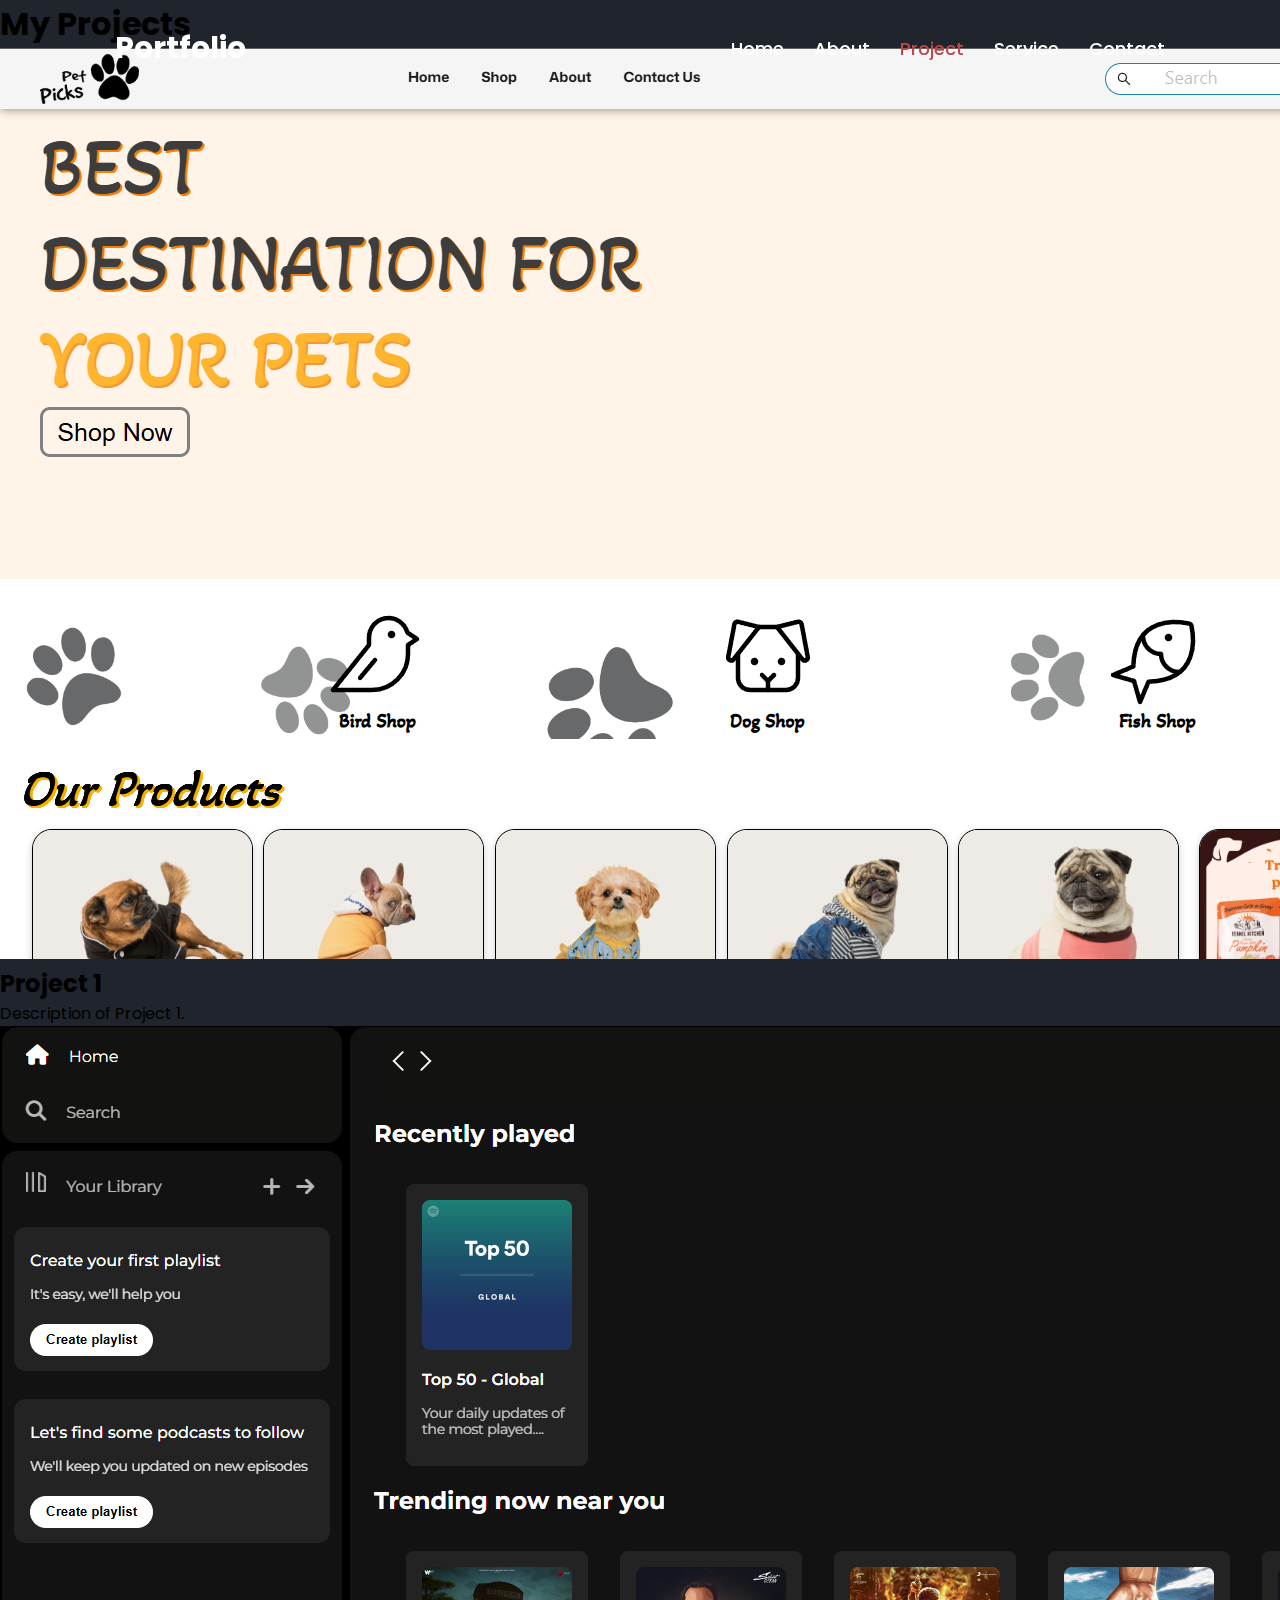
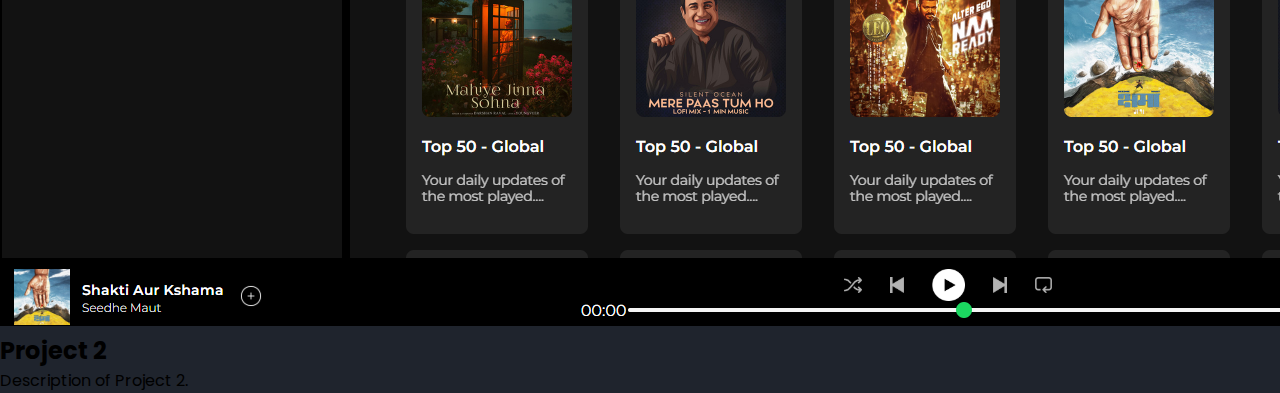
<file: project.html>
<!DOCTYPE html>
<html lang="en">

<head>
    <meta charset="UTF-8">
    <meta name="viewport" content="width=device-width, initial-scale=1.0">
    <title>Projects</title>
    <link rel="stylesheet" href="styl.css">
</head>

<body>

    <nav class="navbar">
        <a href="#" class="logo">Portfolio</a>
        <ul>
            <li><a href="#">Home</a></li>
            <li><a href="#">About</a></li>
            <li class="active"><a href="#">Project</a></li>
            <li><a href="#">Service</a></li>
            <li><a href="#">Contact</a></li>
        </ul>
    </nav>

    <section class="projects" id="projects">
        <h1>My Projects</h1>
        <div class="project-container">
            <div class="project-item">
                <img src="project1.png" alt="Project 1">
                <h2>Project 1</h2>
                <p>Description of Project 1.</p>
            </div>
            <div class="project-item">
                <img src="image copy.png" alt="Project 2">
                <h2>Project 2</h2>
                <p>Description of Project 2.</p>
            </div>

        </div>
    </section>
</body>

</html>
</file>
<file: styl.css>
@import url('https://fonts.googleapis.com/css2?family=Poppins:wght@300;400;500;600;700;800;900&display=swap');

* {
    margin: 0;
    padding: 0;
    box-sizing: border-box;
    font-family: 'Poppins', sans-serif;
}

body {
    background-color: #1f242d;
}

a {
    color: #fff;
    text-decoration: none;
}

.navbar {
    position: fixed;
    left: 0;
    top: 0;
    width: 100%;
    padding: 25px 9%;
    display: flex;
    justify-content: space-between;
    align-items: center;
    z-index: 100;

}


.navbar .logo {
    font-size: 30px;
    font-weight: 700;
    color: #fff;
}

.navbar ul {
    display: flex;
    list-style: none;
    gap: 30px;

}

.navbar ul li a {
    font-size: 18px;
    font-weight: 500;
    transition: .5s;
}

.navbar ul li:hover a,
.navbar ul li.active a {
    color: #b74b4b;
}

.home {
    display: flex;
    align-items: center;
    height: 100vh;
    padding: 60px 9% 0;
    color: white;
    opacity: 0;
    animation: show-navbar 1.5s linear forwards;
    animation-delay: 0.5s;
}

@keyframes show-navbar {
    100% {
        visibility: visible;
        opacity: 1;
    }
}

@keyframes show-home {
    0% {
        transform: translateY(100px);
        opacity: 0;
    }

    100% {
        transform: translateY(0);
        opacity: 1;
    }
}

@keyframes show-home-info {
    0% {
        transform: translateY(100px);
        opacity: 0;
    }

    100% {
        transform: translateY(0);
        opacity: 1;
    }
}

.home-info h1 {
    font-size: 55px;
}

.home-info h2 {
    display: inline-block;
    font-size: 32px;
    margin-top: -10px;
    font-weight: 500;
}

.home-info h2 span {
    display: inline-block;
    color: transparent;
    -webkit-text-stroke: 1px #b74b4b;
    animation: display-text 16s linear infinite;
    animation-delay: calc(-4s * var(--i));
    ;
}

@keyframes display-text {

    25%,
    100% {
        display: none;
    }
}

.home-info p {
    margin: 10px 0 25px;
    font-size: 16px;
    font-weight: 300;
    line-height: 1.5;
}

.home-info .btn-sec {
    display: flex;
    align-items: start-end;
    justify-content: center;
    margin-top: 20px;
    padding: 20px 0;
    bottom: 0;
    gap: 20px;
    flex-direction: column;
}

.btn {
    display: inline-block;
    padding: 10px 30px;
    background: #b74b4b;
    border: 2px solid #b74b4b;
    border-radius: 40px;
    box-shadow: 0 0 10px rgba(183, 75, 75, .5);
    color: #1f242d;
    font-size: 16px;
    font-weight: 600;
    transition: .5s;
    width: 250px;
    text-align: center;
}


.btn:hover {
    background: transparent;
    color: #b74b4b;
    box-shadow: 0 0 10px rgba(183, 75, 75, .5);
    border: 2px solid #b74b4b;
    cursor: pointer;
}

.home-info .btn-sec .sec {
    display: flex;
    margin-left: 5px;
}

.home-info .btn-sec .sec a {
    display: inline-flex;
    padding: 8px;
    border: 2px solid #b74b4b;
    border-radius: 50%;
    font-size: 20px;
    margin: 0 8px;
    color: white;
    box-shadow: 0 0 5px #b74b4b;
    transition: .5s;
}

.home-info .btn-sec .sec a:hover {
    background: #1f242d;
    color: #b74b4b;
    box-shadow: -0.1px 0.2px 20px #b74b4b;
    border: 2px solid #b74b4b;
    cursor: pointer;
}

.home-img .img-box {
    position: relative;
    width: 32vw;
    height: 32vw;

    border-radius: 50%;
    padding: 5px;
    display: flex;
    justify-content: center;
    align-items: center;
    overflow: hidden;
}

.home-img .img-box::before,
.home-img .img-box::after {
    content: '';
    position: absolute;
    width: 620px;
    height: 600px;
    background: conic-gradient(transparent, transparent, transparent, #b74b4b);
    transform: rotate(0deg);
    animation: rotate 10s linear infinite;
}

.home-img .img-box::after {
    animation-delay: -5s;
}

@keyframes rotate {
    100% {
        transform: rotate(360deg);
    }
}

.home-img .img-box .img-item {
    position: relative;
    width: 100%;
    height: 100%;
    background-color: #1f242d;
    border-radius: 50%;
    display: flex;
    justify-content: center;
    overflow: hidden;
    z-index: 1;
}

.home-img .img-box .img-item img {
    position: absolute;
    width: 85%;
    display: block;
    object-fit: cover;
}
</file>
